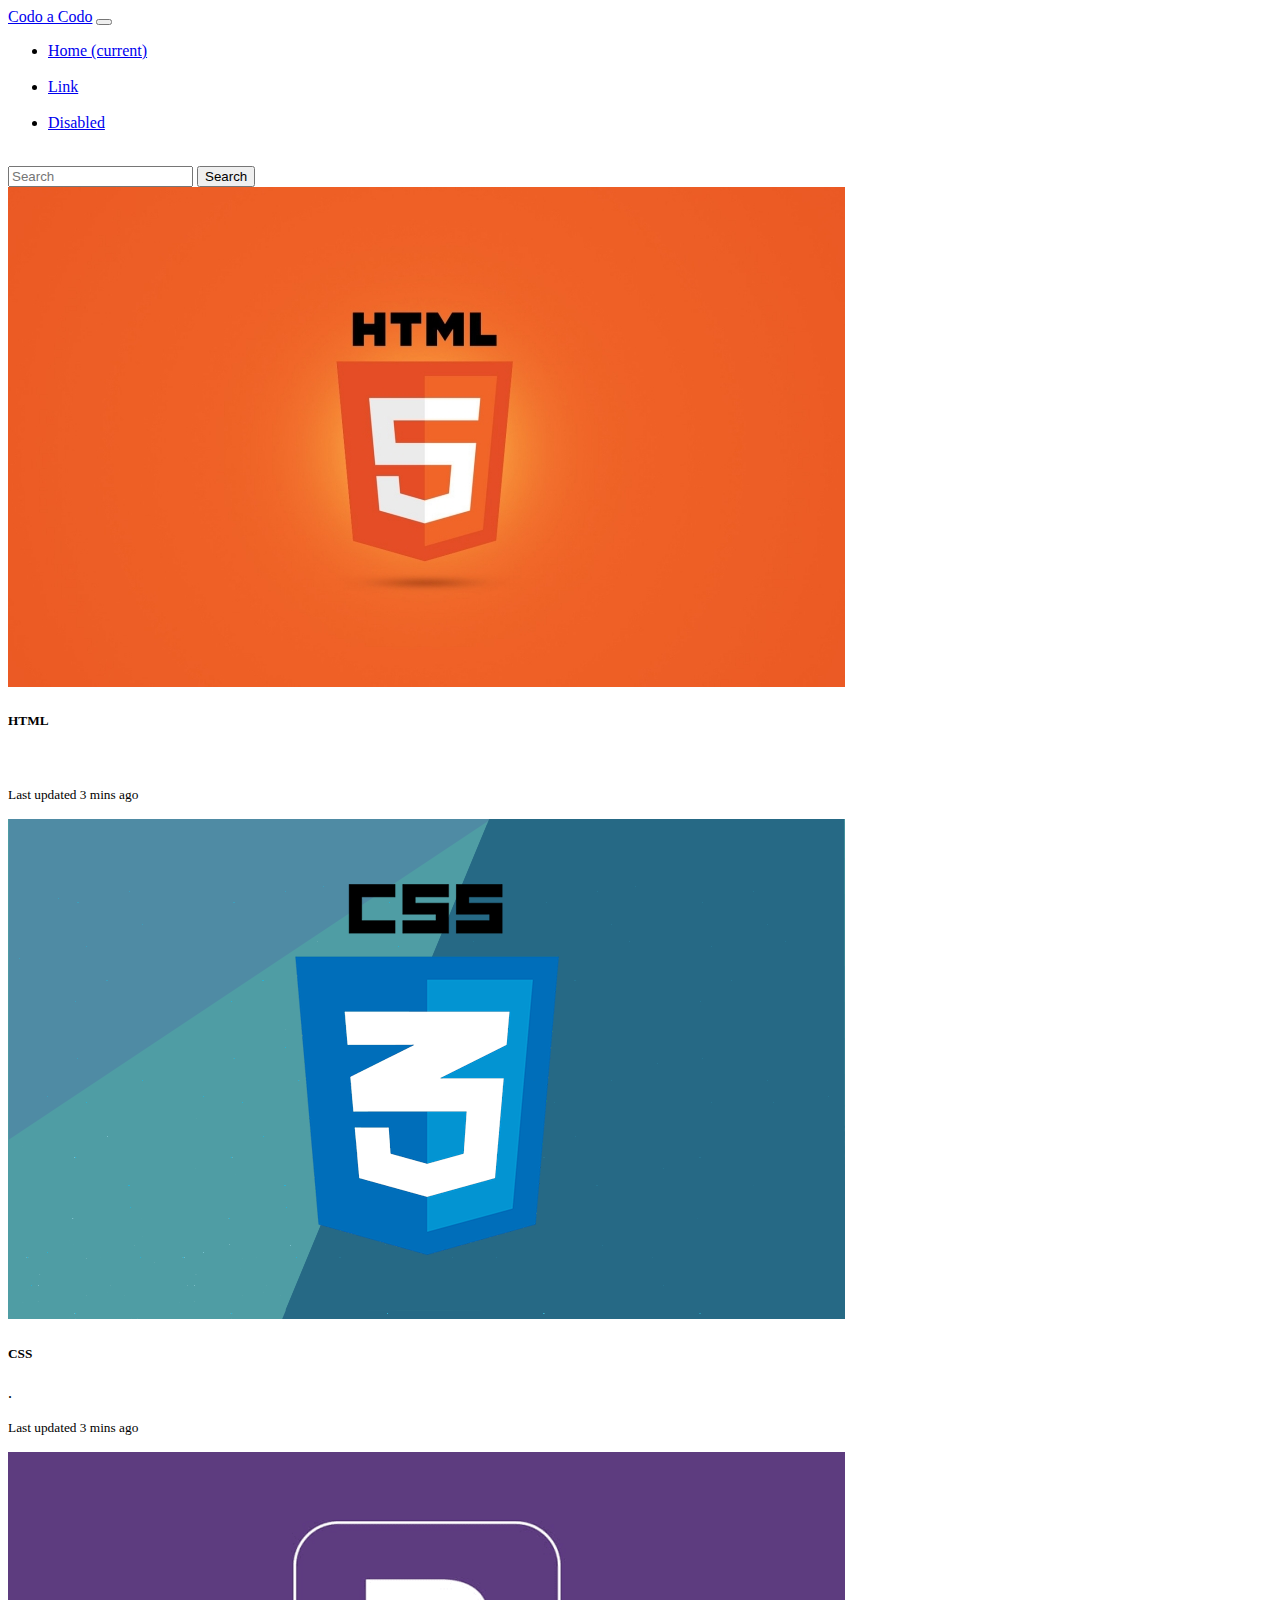
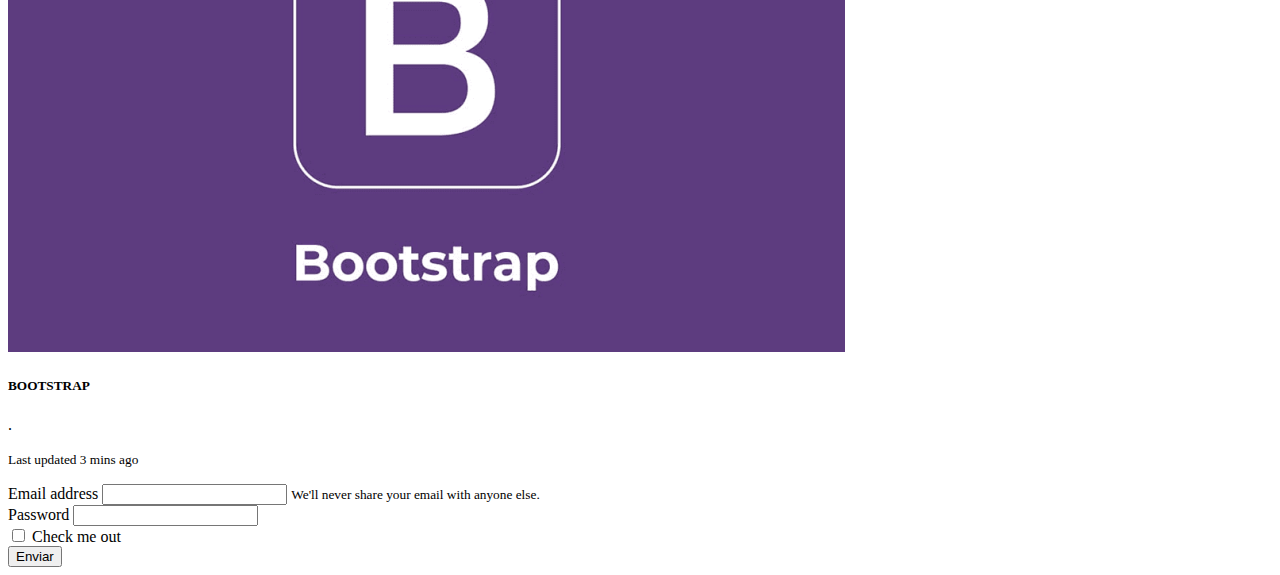
<file: JUNIO2021/Bootstrap/index.html>
<!DOCTYPE html>
<html lang="en"><head>



    <meta charset="UTF-8">
    <meta name="viewport" content="width=device-width, initial-scale=1.0">
    <link rel="stylesheet" href="https://cdn.jsdelivr.net/npm/bootstrap@4.6.0/dist/css/bootstrap.min.css" integrity="sha384-B0vP5xmATw1+K9KRQjQERJvTumQW0nPEzvF6L/Z6nronJ3oUOFUFpCjEUQouq2+l" crossorigin="anonymous"><title>Document</title></head><body>
    <nav class="navbar navbar-expand-lg navbar-light bg-light">
        <a class="navbar-brand" href="#">Codo a Codo</a>
        <button class="navbar-toggler" type="button" data-toggle="collapse" data-target="#navbarSupportedContent" aria-controls="navbarSupportedContent" aria-expanded="false" aria-label="Toggle navigation">
          <span class="navbar-toggler-icon"></span>
        </button>

        </nav><div class="collapse navbar-collapse" id="navbarSupportedContent">
          <ul class="navbar-nav mr-auto">
            <li class="nav-item active">
              <a class="nav-link" href="#">Home <span class="sr-only">(current)</span></a>
            <br>
    <br>
</li>
            <li class="nav-item">
              <a class="nav-link" href="#">Link</a>
            <br>
    <br>
</li>
            <li class="nav-item">
              <a class="nav-link disabled" href="#" tabindex="-1" aria-disabled="true">Disabled</a>
            <br>
    <br>
</li>
          </ul>
          <form class="form-inline my-2 my-lg-0">
            <input class="form-control mr-sm-2" placeholder="Search" aria-label="Search" type="search">
            <button class="btn btn-outline-success my-2 my-sm-0" type="submit">Search</button>
          </form>
        </div>
      
    <!---->
    <div class="card-group">
        <div class="card">
          <img src="./img/html5.jpeg" class="card-img-top" alt="...">
          <div class="card-body">
            <h5 class="card-title">HTML<br>
</h5>
            <p class="card-text"><br>
</p>
            <p class="card-text"><small class="text-muted">Last updated 3 mins ago</small></p>
          </div>
        </div>
        <div class="card">
          <img src="./img/css.png" class="card-img-top" alt="...">
          <div class="card-body">
            <h5 class="card-title">CSS<br>
</h5>
            <p class="card-text">.</p>
            <p class="card-text"><small class="text-muted">Last updated 3 mins ago</small></p>
          </div>
        </div>
        <div class="card">
          <img src="./img/bootstrap.png" class="card-img-top" alt="...">
          <div class="card-body">
            <h5 class="card-title">BOOTSTRAP<br>
</h5>
            <p class="card-text">.</p>
            <p class="card-text"><small class="text-muted">Last updated 3 mins ago</small></p>
          </div>
        </div>
      </div>
    <!---->
    <form>
        <div class="form-group">
          <label for="exampleInputEmail1">Email address</label>
          <input class="form-control" id="exampleInputEmail1" aria-describedby="emailHelp" type="email">
          <small id="emailHelp" class="form-text text-muted">We'll never share your email with anyone else.</small>
        </div>
        <div class="form-group">
          <label for="exampleInputPassword1">Password</label>
          <input class="form-control" id="exampleInputPassword1" type="password">
        </div>
        <div class="form-group form-check">
          <input class="form-check-input" id="exampleCheck1" type="checkbox">
          <label class="form-check-label" for="exampleCheck1">Check me out</label>
        </div>
        <button type="submit" class="btn btn-primary">Enviar</button>
      </form>
    <script src="https://code.jquery.com/jquery-3.5.1.slim.min.js" integrity="sha384-DfXdz2htPH0lsSSs5nCTpuj/zy4C+OGpamoFVy38MVBnE+IbbVYUew+OrCXaRkfj" crossorigin="anonymous"></script>
    <script src="https://cdn.jsdelivr.net/npm/bootstrap@4.6.0/dist/js/bootstrap.bundle.min.js" integrity="sha384-Piv4xVNRyMGpqkS2by6br4gNJ7DXjqk09RmUpJ8jgGtD7zP9yug3goQfGII0yAns" crossorigin="anonymous"></script>
</body></html>
</file>
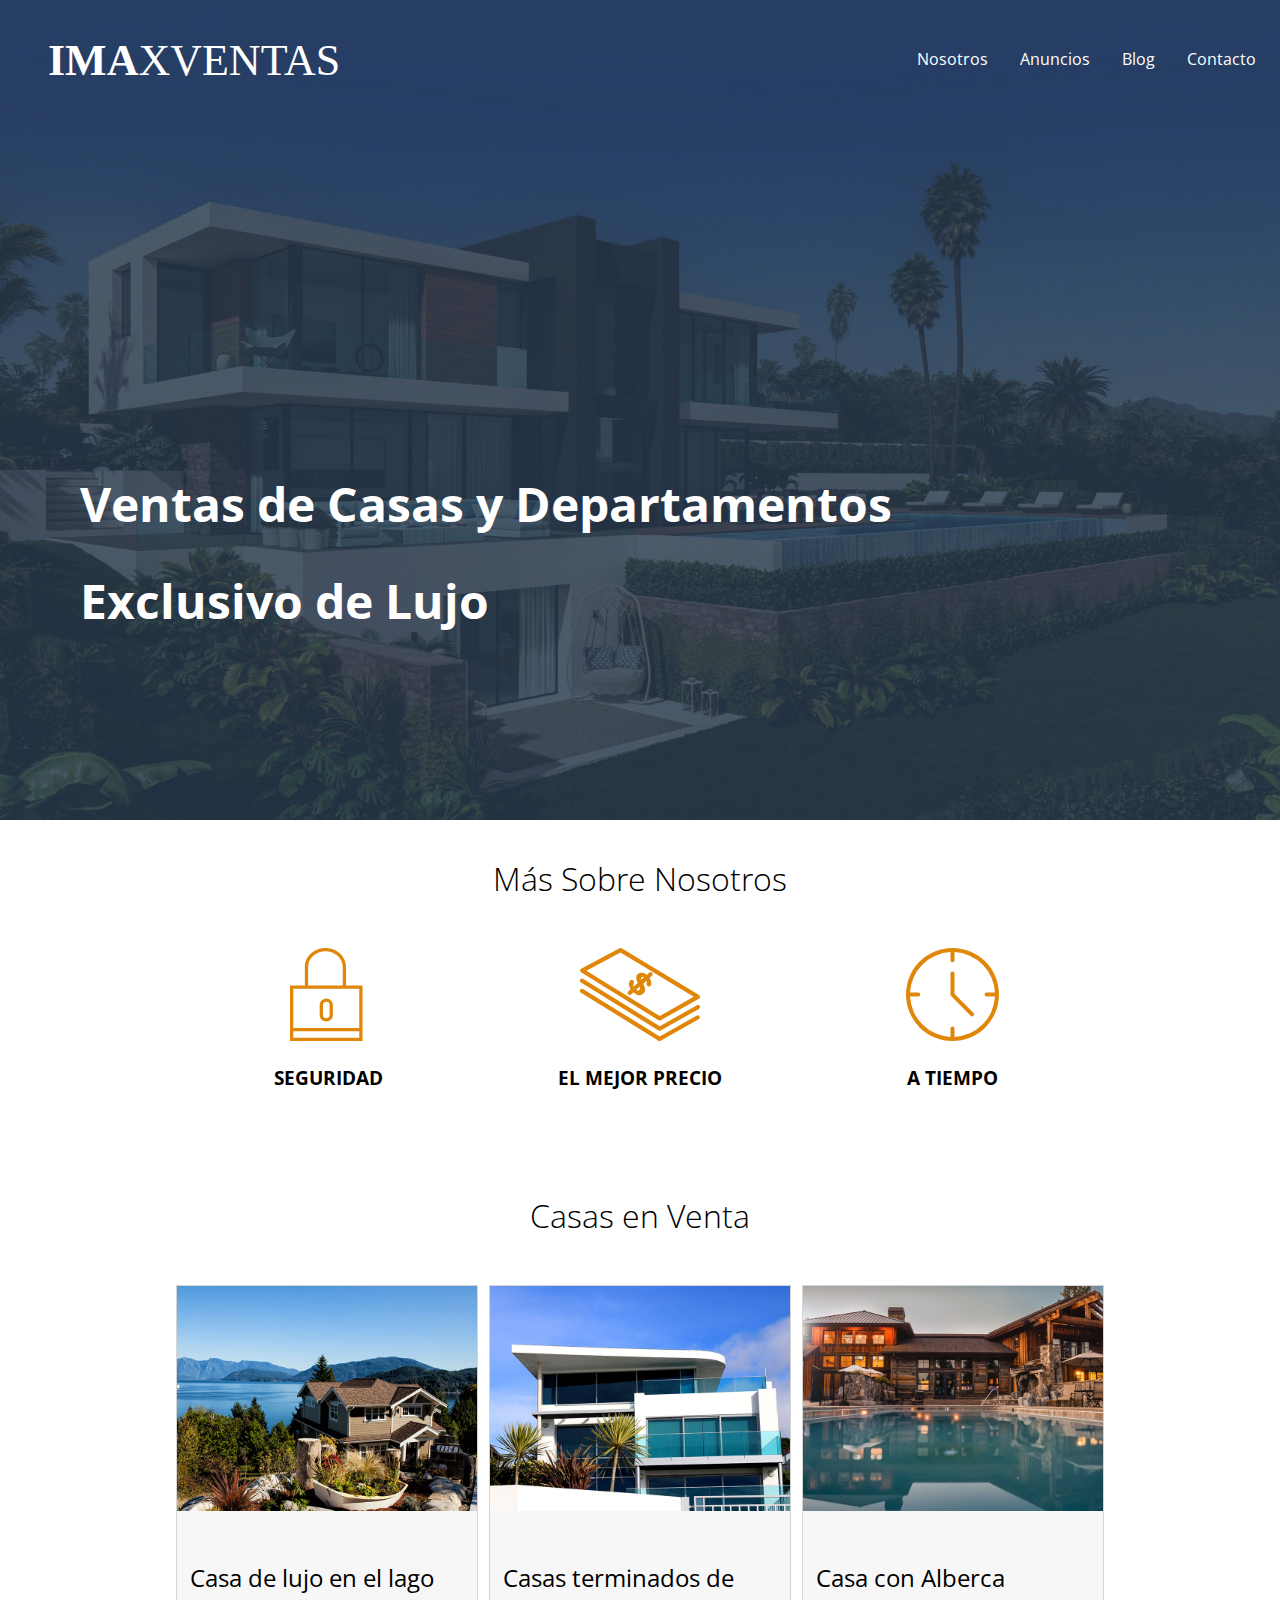
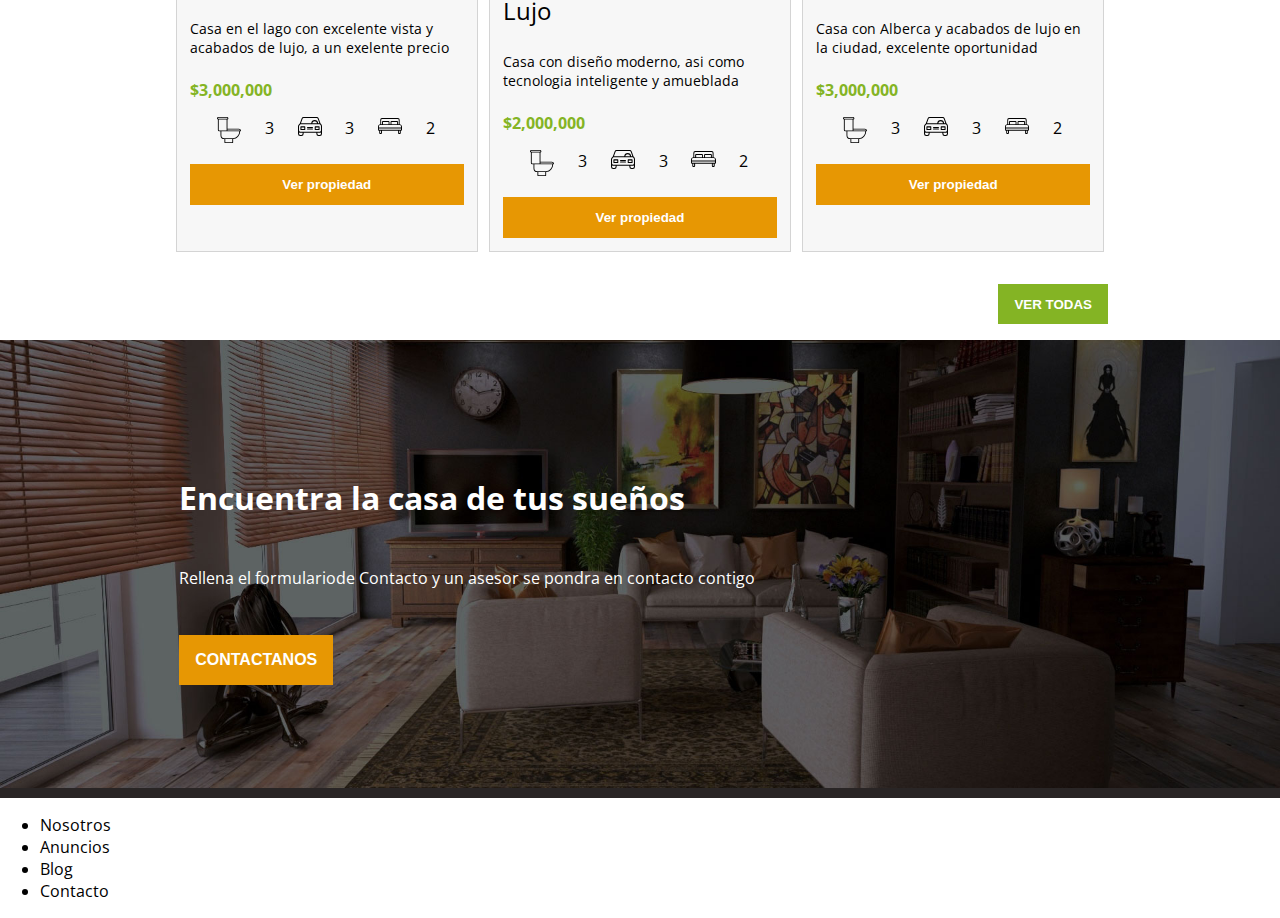
<file: JUNIO2021/Integrador_1/index.html>
<!DOCTYPE html>
<html lang="en"><head>



    <meta charset="UTF-8">
    <meta name="viewport" content="width=device-width, initial-scale=1.0">
    <link rel="preconnect" href="https://fonts.gstatic.com">
    <link rel="preconnect" href="https://fonts.gstatic.com">
    <link href="https://fonts.googleapis.com/css2?family=Open+Sans:wght@300;600&amp;display=swap" rel="stylesheet">
    <link href="https://fonts.googleapis.com/css2?family=Open+Sans:wght@300&amp;display=swap" rel="stylesheet">
    <link rel="stylesheet" href="./css/style.css"><title>Document</title></head><body>
    <div class="block">
        <img src="./img/header.jpg" alt="">
        <div class="block-logo">
            <img src="./img/logo.svg" alt="">
        </div>
        <div class="block-nav">
            <ul>
                <li>Nosotros</li>
                <li>Anuncios</li>
                <li>Blog</li>
                <li>Contacto</li>
            </ul>
        </div>
        <div class="block-inferior">
            <p>Ventas de Casas y Departamentos</p>
            <p>Exclusivo de Lujo</p>
        </div>
    </div>
    <div class="nosotros">
        <div class="nostros-titulo">
            Más Sobre Nosotros
        </div>
        <div class="nosotros-grid">
            <div>
                <img src="./img/icono1.svg" alt="">
                <h3>SEGURIDAD</h3>
                <p><br>
 </p>
            </div>
            <div>
                <img src="./img/icono2.svg" alt="">
                <h3>EL MEJOR PRECIO</h3>
                <p><br>
 </p>
            </div>
            <div>
                <img src="./img/icono3.svg" alt="">
                <h3>A TIEMPO</h3>
                <p><br>
 </p>
            </div>
        </div>
    </div>
    <div class="ventas">
        <div class="ventas-titulo">
            Casas en Venta
        </div>
        <div class="ventas-grid">
            <div class="ventas-grid-anuncio">
                <img src="./img/anuncio1.jpg" alt="">
                <div>
                    <div class="ventas-grid-inf">
                        <p class="venta-grid-anuncio-titulo">Casa de lujo en el lago</p> <br>
                        <p class="venta-grid-anuncio-descripcion">Casa en el lago con excelente vista y acabados de lujo, a
                            un exelente precio</p> <br>
                        <p class="venta-grid-anuncio-precio">$3,000,000</p>

                        <div class="ventas-grid-2">
                            <div>
                                <img src="./img/icono_wc.svg" alt="">
                            </div>
                            <div>
                                3
                            </div>
                            <div>
                                <img src="./img/icono_estacionamiento.svg" alt="">
                            </div>
                            <div>
                                3
                            </div>
                            <div>
                                <img src="./img/icono_dormitorio.svg" alt="">
                            </div>
                            <div>
                                2
                            </div>
                        </div>
                        <button class="ventas-boton">Ver propiedad</button>
                    </div>
                </div>
            </div>
            <div class="ventas-grid-anuncio">
                <img src="./img/anuncio2.jpg" alt="">
                <div>
                    <div class="ventas-grid-inf">
                        <p class="venta-grid-anuncio-titulo">Casas terminados de Lujo</p> <br>
                        <p class="venta-grid-anuncio-descripcion">Casa con diseño moderno, asi como tecnologia
                            inteligente y amueblada </p> <br>
                        <p class="venta-grid-anuncio-precio">$2,000,000</p>

                        <div class="ventas-grid-2">
                            <div>
                                <img src="./img/icono_wc.svg" alt="">
                            </div>
                            <div>
                                3
                            </div>
                            <div>
                                <img src="./img/icono_estacionamiento.svg" alt="">
                            </div>
                            <div>
                                3
                            </div>
                            <div>
                                <img src="./img/icono_dormitorio.svg" alt="">
                            </div>
                            <div>
                                2
                            </div>
                        </div>
                        <button class="ventas-boton">Ver propiedad</button>
                    </div>
                </div>
            </div>
            <div class="ventas-grid-anuncio">
                <img src="./img/anuncio3.jpg" alt="">
                <div>
                    <div class="ventas-grid-inf">
                        <p class="venta-grid-anuncio-titulo">Casa con Alberca</p> <br>
                        <p class="venta-grid-anuncio-descripcion">Casa con Alberca y acabados de lujo en la ciudad,
                            excelente oportunidad</p> <br>
                        <p class="venta-grid-anuncio-precio">$3,000,000</p>

                        <div class="ventas-grid-2">
                            <div>
                                <img src="./img/icono_wc.svg" alt="">
                            </div>
                            <div>
                                3
                            </div>
                            <div>
                                <img src="./img/icono_estacionamiento.svg" alt="">
                            </div>
                            <div>
                                3
                            </div>
                            <div>
                                <img src="./img/icono_dormitorio.svg" alt="">
                            </div>
                            <div>
                                2
                            </div>
                        </div>
                        <button class="ventas-boton">Ver propiedad</button>
                    </div>
                </div>
            </div>
        </div>
        <div class="ver">
            <button>VER TODAS</button>
        </div>
    </div>

    <div class="block-encuentra">
        <img src="./img/encuentra.jpg" alt="">
        <p class="block-encuentra-texto-titulo">Encuentra la casa de tus sueños</p>
        <p class="block-encuentra-texto-txt">Rellena el formulariode Contacto y un asesor se pondra en contacto contigo<br>
</p>
        <button class="block-encuentra-texto-btn">CONTACTANOS</button>
    </div>
    <footer>
        </footer><div class="footer-grid">
            <div>
                <ul>
                    <li>Nosotros</li>
                    <li>Anuncios</li>
                    <li>Blog</li>
                    <li>Contacto</li>
                </ul>
            </div>
            <div>
                <span><br>

                    
                </span>
            </div>
        </div>
    
</body></html>
</file>
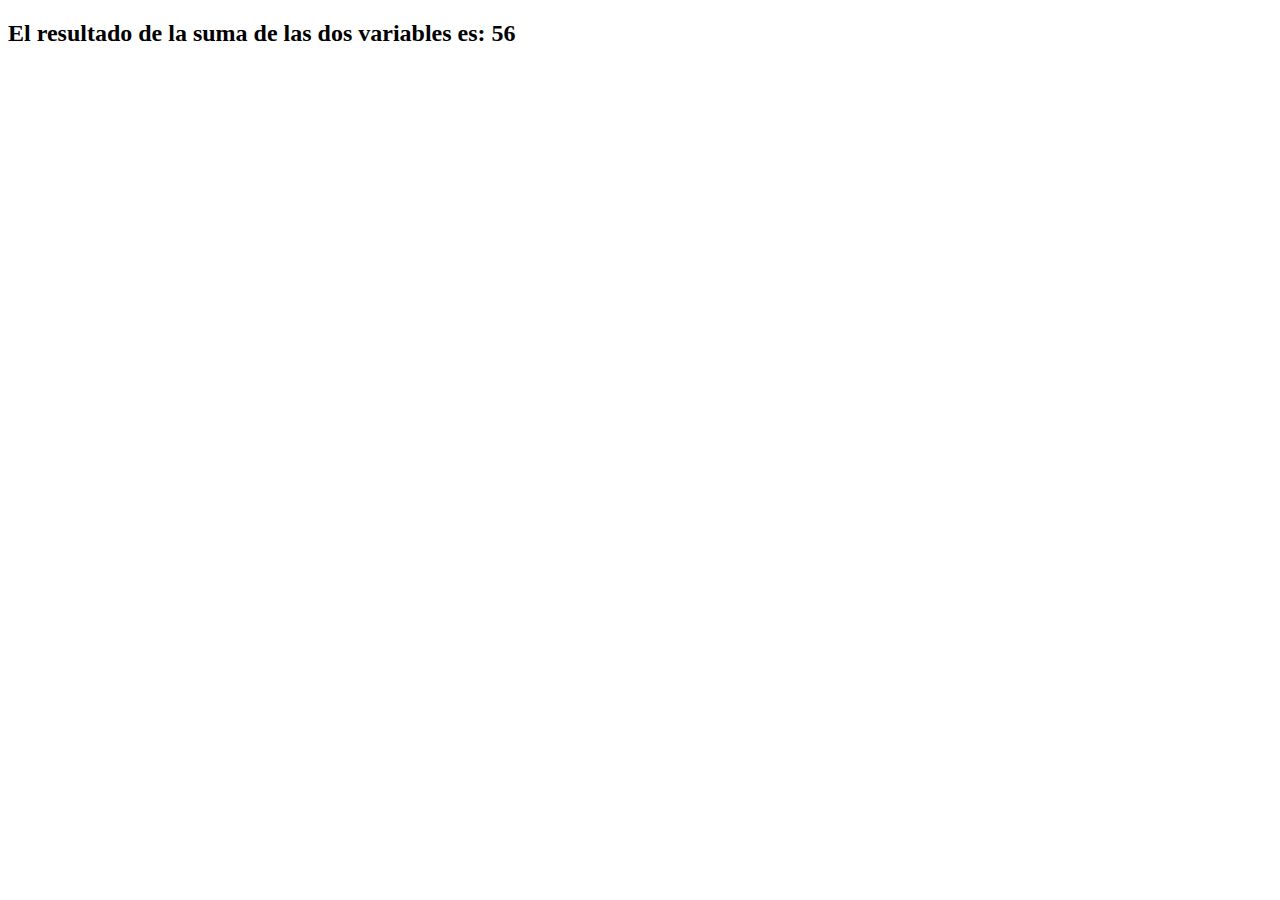
<file: JUNIO2021/mediaJS/index.html>
<!DOCTYPE html>
<html lang="en">
<head>
    <meta charset="UTF-8">
    <meta name="viewport" content="width=device-width, initial-scale=1.0">
    <title>Resultado</title>
</head>
<body>
    <h2 id="resultadoCalculo"></h2>
    <script src="./js/main.js"></script>
</body>
</html>
</file>
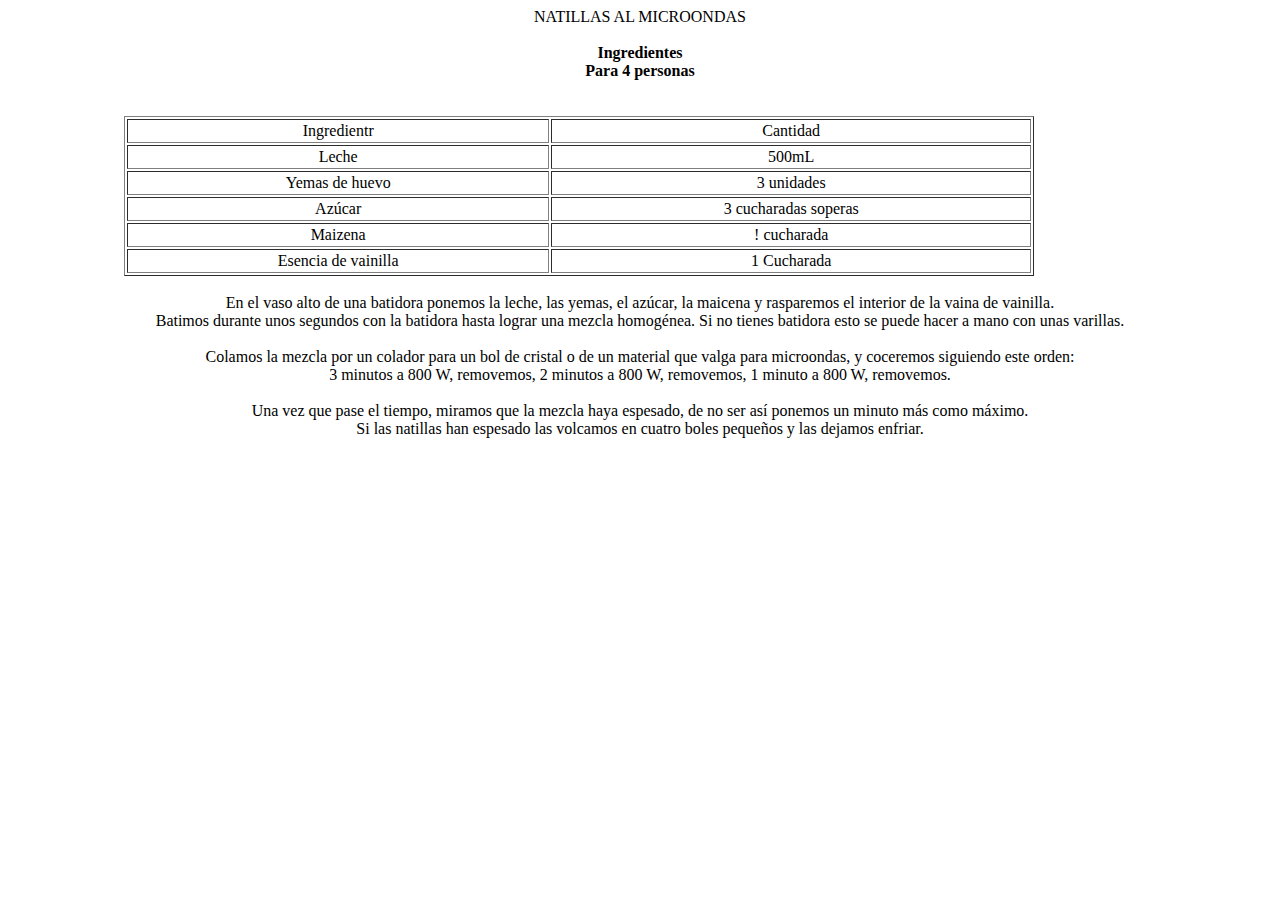
<file: JUNIO2021/Actividad1/NATILLAS AL MICROONDAS.html>
<!DOCTYPE html PUBLIC "-//W3C//DTD HTML 4.01//EN" "http://www.w3.org/TR/html4/strict.dtd">
<html><head>
  
  <meta content="text/html; charset=ISO-8859-1" http-equiv="content-type">
  <title>NATILLAS AL MICROONDAS</title>

  
</head><body>
<div style="text-align: center;">NATILLAS AL MICROONDAS<br>
<br>
<span style="font-weight: bold;">Ingredientes</span><br style="font-weight: bold;">
<span style="font-weight: bold;">Para 4 personas</span><br>
<br>
<br>
<table style="text-align: center; margin-left: 116px; width: 910px;" border="1" cellpadding="2" cellspacing="2">
  <tbody>
    <tr>
      <td style="vertical-align: top; width: 363px;">Ingredientr<br>
      </td>
      <td style="vertical-align: top; width: 413px; text-align: center;">Cantidad<br>
      </td>
    </tr>
    <tr>
      <td style="vertical-align: top; width: 363px;">Leche</td>
      <td style="vertical-align: top; width: 413px; text-align: center;">500mL<br>
      </td>
    </tr>
    <tr>
      <td style="vertical-align: top; width: 363px;">Yemas de huevo<br>
      </td>
      <td style="vertical-align: top; width: 413px; text-align: center;">3
unidades<br>
      </td>
    </tr>
    <tr>
      <td style="vertical-align: top; width: 363px; text-align: center;">Az�car<br>
      </td>
      <td style="vertical-align: top; width: 413px; text-align: center;">3
cucharadas soperas<br>
      </td>
    </tr>
    <tr>
      <td style="vertical-align: top; width: 363px;">Maizena<br>
      </td>
      <td style="vertical-align: top; width: 413px; text-align: center;">!
cucharada<br>
      </td>
    </tr>
    <tr>
      <td style="vertical-align: top; width: 363px;">Esencia de vainilla<br>
      </td>
      <td style="vertical-align: top; width: 413px;">1 Cucharada<br>
      </td>
    </tr>
  </tbody>
</table>
<br>
En el vaso alto de una batidora ponemos la leche, las yemas, el az�car,
la maicena y rasparemos el interior de la vaina de vainilla. <br>
Batimos durante unos segundos con la batidora hasta lograr una mezcla
homog�nea. Si no tienes batidora esto se puede hacer a mano con unas
varillas.<br>
<br>
Colamos la mezcla por un colador para un bol de cristal o de un
material que valga para microondas, y coceremos siguiendo este orden: <br>
3 minutos a 800 W, removemos, 2 minutos a 800 W, removemos, 1 minuto a 800 W, removemos.<br>
<br>
Una vez que pase el tiempo, miramos que la mezcla haya espesado, de no ser as� ponemos un minuto m�s como m�ximo. <br>
Si las natillas han espesado las volcamos en cuatro boles peque�os y las dejamos enfriar.<br>
<br><br>
</div>
<title>C�mo hacer natillas r�pidas en el microondas</title>
<title>C�mo hacer natillas r�pidas en el microondas</title>



</body></html>
</file>
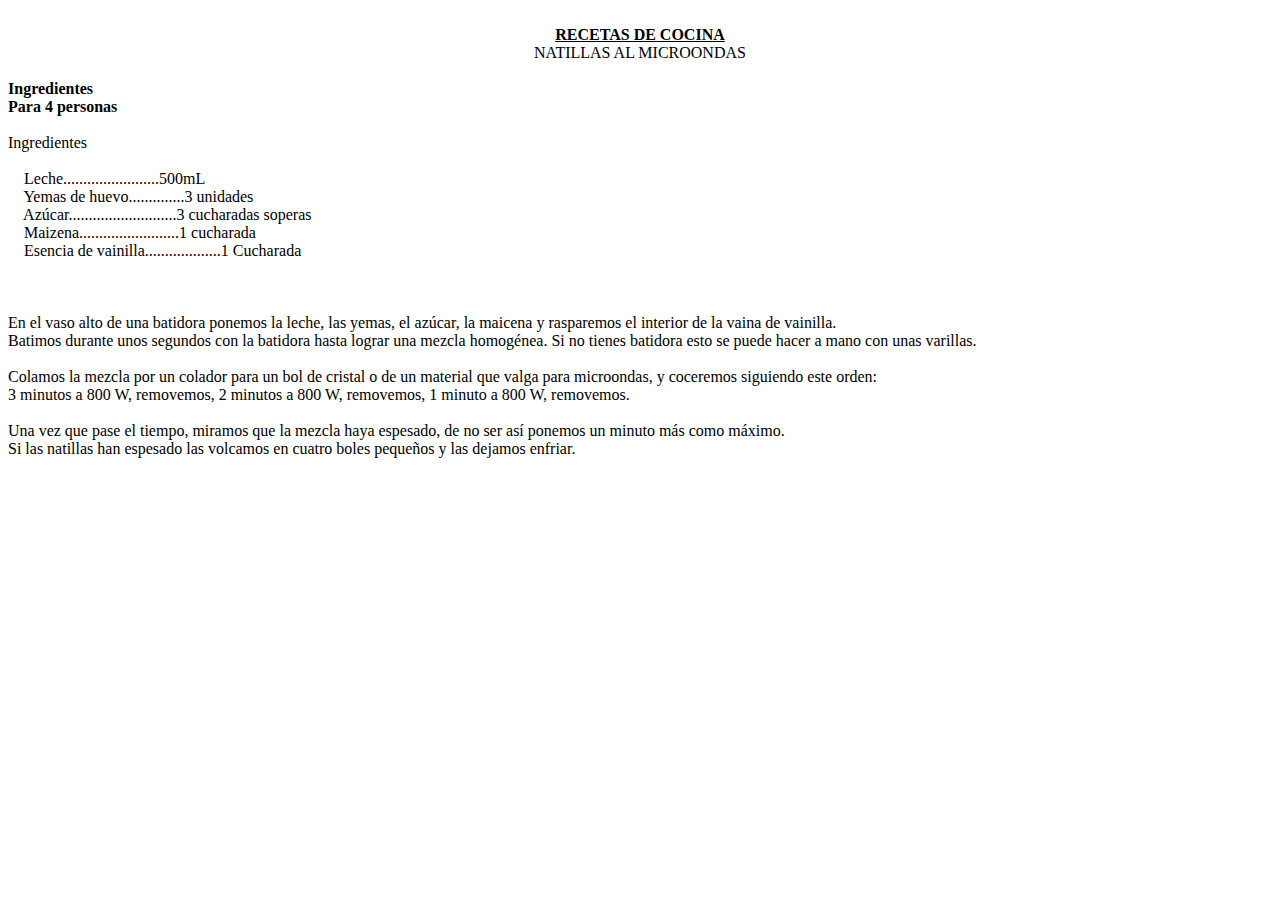
<file: JUNIO2021/Actividad1/NATILLAS_dos.html>
<!DOCTYPE html PUBLIC "-//W3C//DTD HTML 4.01//EN" "http://www.w3.org/TR/html4/strict.dtd">
<html><head>
  
  <meta content="text/html; charset=ISO-8859-1" http-equiv="content-type">
  <title>NATILLAS AL MICROONDAS</title>

  
</head><body>
<div style="text-align: center;"><br>
<span style="font-weight: bold; text-decoration: underline;">RECETAS DE
COCINA</span><br>
NATILLAS AL MICROONDAS<br>
<br>
<div style="text-align: justify;"><span style="font-weight: bold;">Ingredientes</span><br style="font-weight: bold;">
<span style="font-weight: bold;">Para 4 personas</span><br>
<br>
Ingredientes<br>
&nbsp;&nbsp;&nbsp; <br>
&nbsp;&nbsp;&nbsp; Leche........................500mL<br>
&nbsp;&nbsp;&nbsp; Yemas de huevo..............3 unidades<br>
&nbsp;&nbsp;&nbsp; Az�car...........................3 cucharadas soperas<br>
&nbsp;&nbsp;&nbsp; Maizena.........................1 cucharada<br>
&nbsp;&nbsp;&nbsp; Esencia de vainilla...................1 Cucharada<br>
<br>
<br>
<br>
En el vaso alto de una batidora ponemos la leche, las yemas, el az�car,
la maicena y rasparemos el interior de la vaina de vainilla. <br>
Batimos durante unos segundos con la batidora hasta lograr una mezcla
homog�nea. Si no tienes batidora esto se puede hacer a mano con unas
varillas.<br>
<br>
Colamos la mezcla por un colador para un bol de cristal o de un
material que valga para microondas, y coceremos siguiendo este orden: <br>
3 minutos a 800 W, removemos, 2 minutos a 800 W, removemos, 1 minuto a
800 W, removemos.<br>
<br>
Una vez que pase el tiempo, miramos que la mezcla haya espesado, de no
ser as� ponemos un minuto m�s como m�ximo. <br>
Si las natillas han espesado las volcamos en cuatro boles peque�os y
las dejamos enfriar.<br>
</div>
<br>
<br>
</div>

</body></html>
</file>
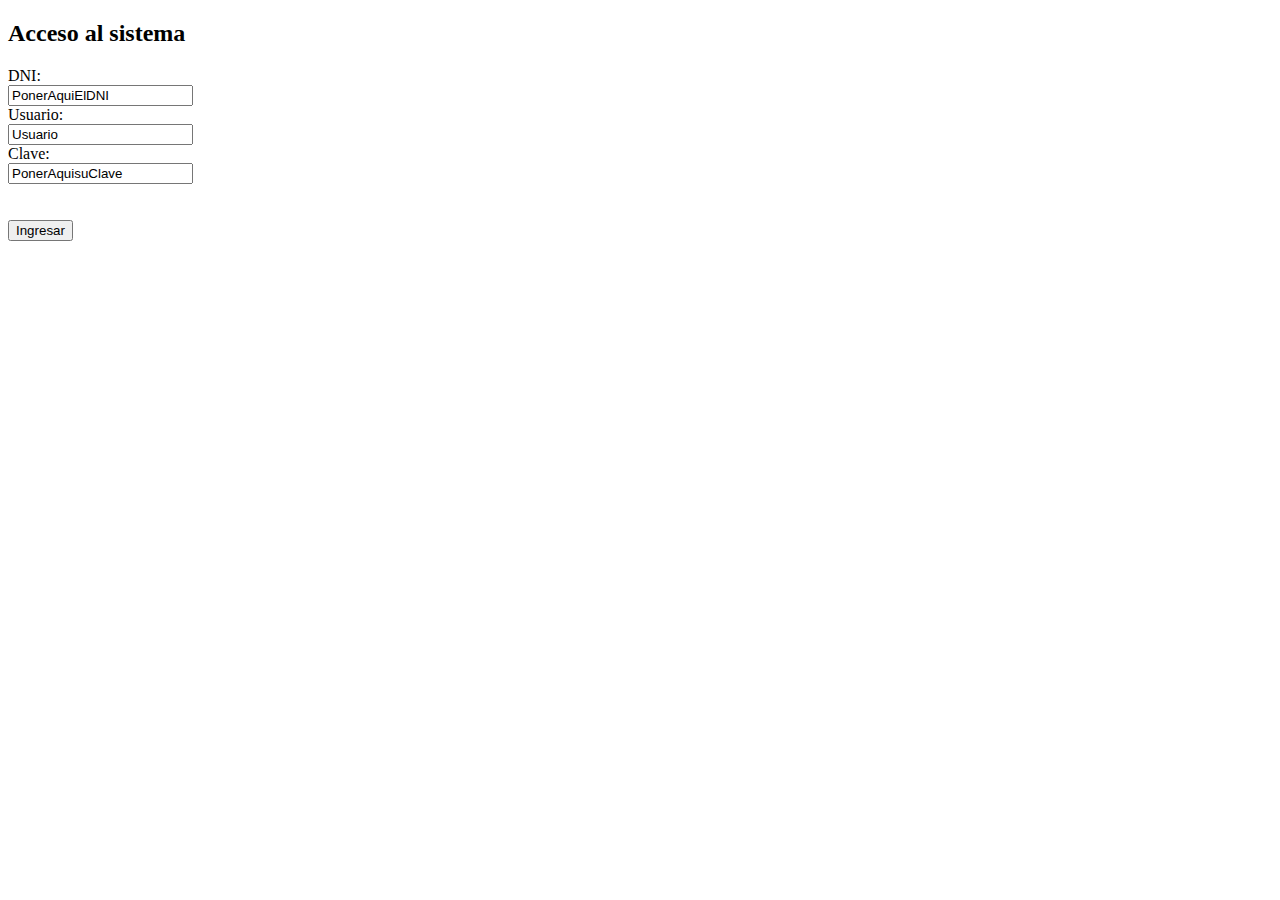
<file: JUNIO2021/Actividad2/formulario.html>
<!DOCTYPE html>
<html>
<body>

<h2>Acceso al sistema</h2>

<form action="/action_page.php">

  <label for="dni">DNI:</label><br>
  <input type="text" id="dni" name="dni" value="PonerAquiElDNI"><br>
  
  <label for="Usuario">Usuario:</label><br>
  <input type="text" id="usuario" name="usuario" value="Usuario"><br>
  
   <label for="Clave">Clave:</label><br>
  <input type="text" id="clave" name="clave" value="PonerAquisuClave"><br>
  
  
  
  <br><br>
  <input type="submit" value="Ingresar">
</form> 



</body>
</html>
</file>
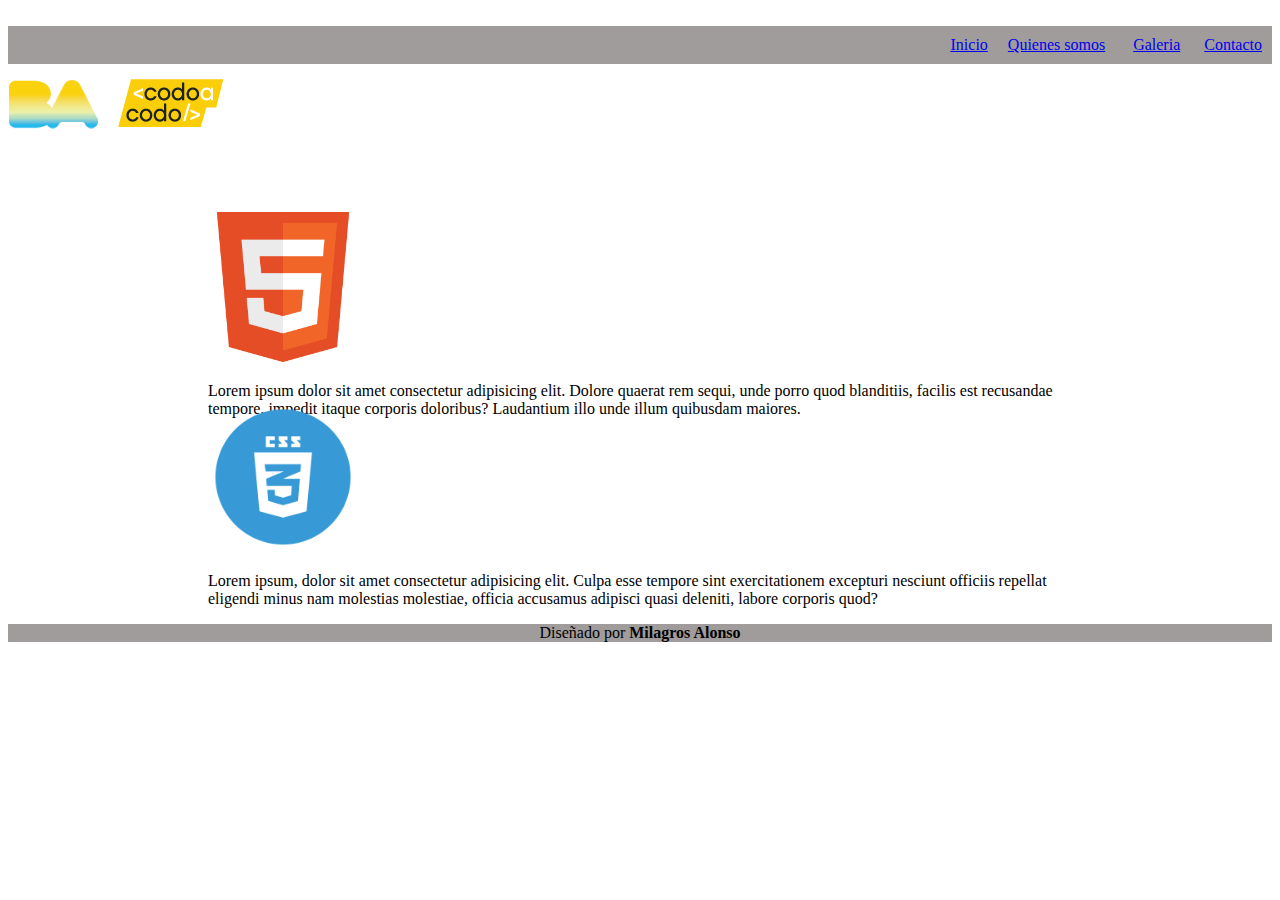
<file: JUNIO2021/Actividad3/Actividad obligatoria CSS.html>
<!DOCTYPE html>
<html lang="en"><head>
  
  <meta charset="UTF-8">

  
  <meta http-equiv="X-UA-Compatible" content="IE=edge">

  
  <meta name="viewport" content="width=device-width, initial-scale=1.0">

  
  <link rel="stylesheet" href="actividadObligatoria.css">
  <title>Actividad obligatoria CSS</title>

  
</head><body>
<header> &nbsp;&nbsp;&nbsp;&nbsp;&nbsp;&nbsp;&nbsp;&nbsp;&nbsp;&nbsp;&nbsp;&nbsp;&nbsp;&nbsp;&nbsp;&nbsp;&nbsp;&nbsp;</header><header><nav>&nbsp;&nbsp;&nbsp;&nbsp;&nbsp;&nbsp;&nbsp;&nbsp;&nbsp;&nbsp;&nbsp;&nbsp;&nbsp;&nbsp;&nbsp;&nbsp;&nbsp;&nbsp;&nbsp;&nbsp;&nbsp;&nbsp;&nbsp;&nbsp;&nbsp;&nbsp;&nbsp;&nbsp;&nbsp;&nbsp;&nbsp;&nbsp;&nbsp;&nbsp;&nbsp;&nbsp;&nbsp;&nbsp;&nbsp;&nbsp;&nbsp;&nbsp;&nbsp;&nbsp;&nbsp;&nbsp;&nbsp;&nbsp;&nbsp;&nbsp;&nbsp;&nbsp;&nbsp;&nbsp;&nbsp;&nbsp;&nbsp;&nbsp;&nbsp;&nbsp;&nbsp;&nbsp;&nbsp;&nbsp;&nbsp;&nbsp;&nbsp;&nbsp;&nbsp;&nbsp;&nbsp;&nbsp;&nbsp;&nbsp;&nbsp;&nbsp;&nbsp;&nbsp;&nbsp;&nbsp;&nbsp;&nbsp;&nbsp;&nbsp;&nbsp;&nbsp;&nbsp;&nbsp;&nbsp;&nbsp;&nbsp;&nbsp;&nbsp;&nbsp;&nbsp;&nbsp;&nbsp;&nbsp;&nbsp;&nbsp;&nbsp;&nbsp;&nbsp;&nbsp;&nbsp;&nbsp;&nbsp;&nbsp;&nbsp;&nbsp;&nbsp;&nbsp;&nbsp;&nbsp;&nbsp;&nbsp;&nbsp;&nbsp;&nbsp;&nbsp;&nbsp;&nbsp;&nbsp;&nbsp;&nbsp;
<a href="http://">Inicio</a>&nbsp;&nbsp;&nbsp;&nbsp; <a href="http://">Quienes somos</a> &nbsp;&nbsp; &nbsp;&nbsp; <a href="http://">Galeria</a>&nbsp;&nbsp;&nbsp;&nbsp;&nbsp; <a href="http://">Contacto</a></nav></header><a href="http://"><img src="img-codo%20a%20codo.png" alt="Logo BA-Codo a codo" class="img-codoAcodo"></a>
<div>
<div style="margin-top: 61px; height: 170px;" class="parrafo"> <img src="img-html5.png" alt="Logo html 5" class="img-logos">
<p>Lorem ipsum dolor sit amet consectetur adipisicing elit. Dolore
quaerat rem sequi, unde porro quod blanditiis, facilis est recusandae
tempore, impedit itaque corporis doloribus? Laudantium illo unde illum
quibusdam maiores.</p>
</div>
<div class="parrafo"> <img src="img-css3.png" alt="Logo CSS 3" class="img-logos">
<p>Lorem ipsum, dolor sit amet consectetur adipisicing elit. Culpa esse
tempore sint exercitationem excepturi nesciunt officiis repellat
eligendi minus nam molestias molestiae, officia accusamus adipisci
quasi deleniti, labore corporis quod?</p>
</div>
</div>

<footer>Diseñado por <span class="nombreAlumno">Milagros Alonso</span>
</footer>
</body></html>
</file>
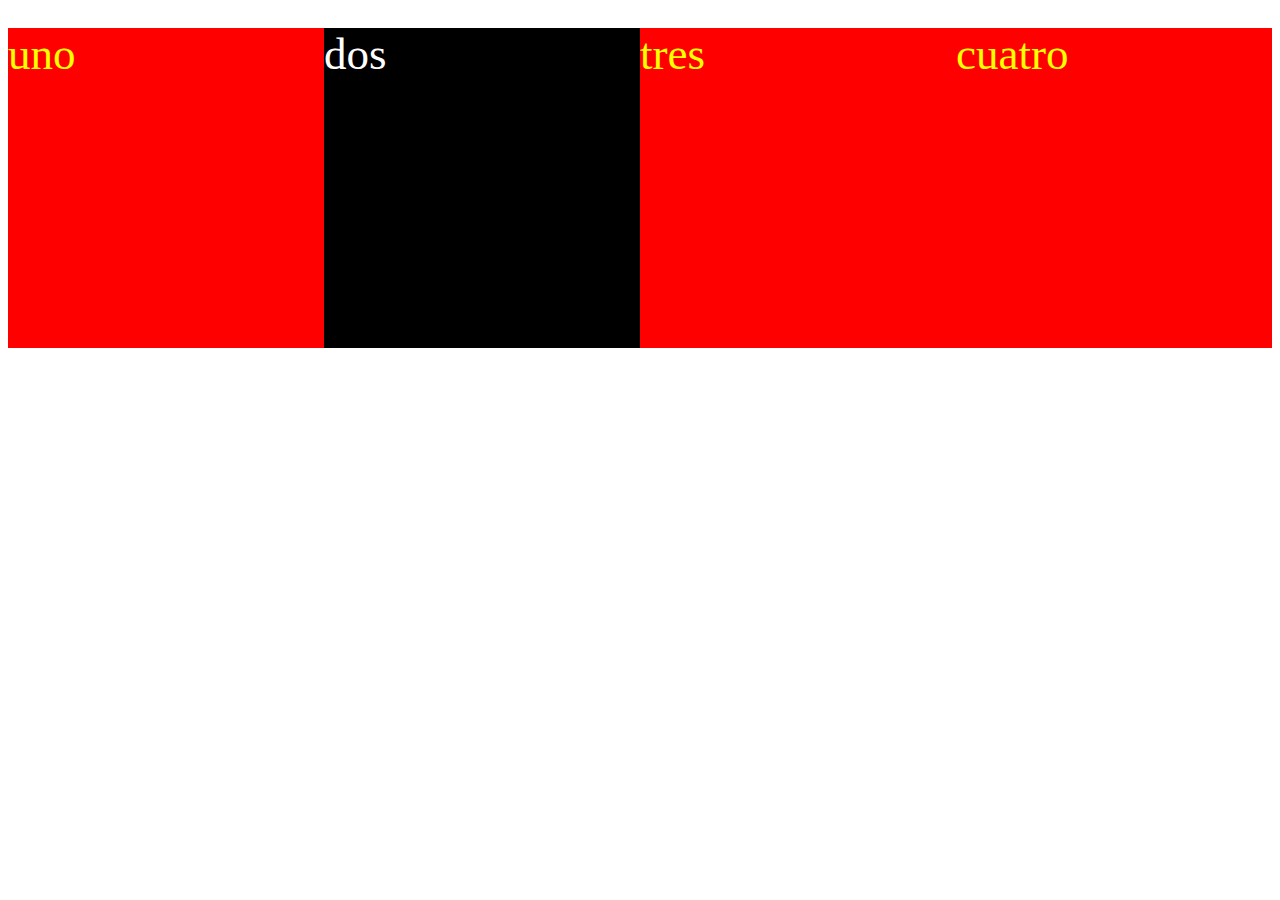
<file: JUNIO2021/Actividad4/actividad.html>
<!DOCTYPE html>
<html lang="en">
    
<head>
    <meta charset="UTF-8">
    <meta http-equiv="X-UA-Compatible" content="IE=edge">
    <meta name="viewport" content="width=device-width, initial-scale=1.0">
    <link rel="stylesheet" href="style-actividadCSS.css">
    <title>Actividad CSS</title>
</head>

<body>

    <div class="container">
        <div class="box-red-yellow box">uno</div>
        <div class="box-black-white box">dos</div>
        <div class="box-red-yellow box">tres</div>
        <div class="box-red-yellow box">cuatro</div>
    </div>

</body>
</html>
</file>
<file: JUNIO2021/Integrador_1/css/style.css>
body{
    margin: 0;
    font-family: 'Open Sans', sans-serif;}    
.block{
    position: relative;
    width: 100%;
}
.block img{
    max-width: 100%;
}
.block-logo{
    position: absolute;
    left: 3rem;
    top: 2rem;
}
.block-nav{
    position: absolute;
    right: 0.5rem;
    top: 2rem;
    color: white;
}
.block-nav ul{
    list-style: none;
    margin:0;
    padding: 0;
    display: flex;
}
.block-nav ul li{
    padding: 1rem;
    font-size: 1rem;
}
.block-inferior{
    bottom: 10rem;
    left: 3rem;
    position: absolute;
    font-weight: bolder;
}
.block-inferior p{
    font-size: 3rem;
    margin: 2rem;
    color: white;
}
/*segunda parte*/
.nostros-titulo, .ventas-titulo{
 font-size: 2rem;
 text-align: center;
 padding: 2rem;
 font-weight: lighter;
}
.nosotros-grid{
    display: grid;
    grid-template-columns: 25% 25% 25%;
    justify-content: center;
    text-align: center;
    padding: 1rem;
}
.ventas{
    width: 75%;
    margin: 0 auto;
}
.ventas-grid{
    display: grid;
    grid-template-columns: 32.5% 32.5% 32.5%;
    justify-content: space-between;
    text-align: center;
    padding: 1rem;
}
.ventas-grid img{
    width: 100%;
}
.ventas-grid-2{
    display: grid;
    grid-template-columns: 10% 5% 10% 5% 10% 5%;
    justify-content: space-around;
    text-align: center;
    padding: 1rem;
}
.ventas-grid-2 img{
    width: 100%;
}
.ventas-grid-anuncio{
    border: 1px rgba(128, 128, 128, 0.295) solid;
    background-color: rgba(197, 197, 197, 0.13);
}
.venta-grid-anuncio-titulo{
    font-size: 1.5rem;
    text-align: start;
    margin-top: 2rem;
    margin-bottom: 0.2rem;
}
.venta-grid-anuncio-descripcion{
text-align: start;
font-size: 0.9rem;
margin: 0em;
}
.venta-grid-anuncio-precio{
    text-align: start;
    margin: 0;
    color: rgb(132, 180, 36);
    font-weight: bolder;}
.ventas-boton{
    width: 100%;
    text-align: center;
    padding: 0.8rem  0rem;
    border-radius: 0;
    border:none;
    color: white;
    background-color: rgb(231, 151, 3);
    font-weight: bolder;
}
.ventas-grid-inf{
    padding: 0.8rem;
}
.ver{
text-align: end;
width: 97.5%;
margin: 0 auto;
}
.ver button{
    margin: 1rem 0px;
    padding: 0.8rem 1rem;
    border: none;
    border-radius: none;
    color: white;
    background-color: rgb(132, 180, 36);
    font-weight: bolder;}
/*pre footer*/
.block-encuentra img{
    max-width: 100%;
}
.block-encuentra{
    position: relative;
}
.block-encuentra p, .block-encuentra button{
    position: absolute;
    margin: 0;
    padding: 0;
}
p.block-encuentra-texto-titulo {
    font-weight: bolder;
    top:30%;
    left: 14%;
    color: white;
    font-size: 2rem;
}
.block-encuentra-texto-txt{
    top:50%;
    left: 14%;
    color: white;
    font-size: 1rem;
}
.block-encuentra button{
    top:65%;
    left: 14%;
    color: white;
    background-color: rgb(231, 151, 3);
    border: none;
    border-radius: none;
    padding: 1rem;
    font-size: 1rem;
    font-weight: bolder;
}
/*footer*/
footer{
    background-color: rgb(41, 37, 37);
    margin-top: -11px;
    color: white;
    padding-top: 1rem;
}
.footer-grid{
    display: grid;
    grid-template-columns: 90% 10%;
    align-items: center;
}
footer ul{
    list-style: none;
    display: flex;
    margin: 0;
    padding: 0;
    padding-left: 7rem;
}
footer ul li{
    padding: 1rem;
    padding-bottom: 0.5rem;
}
@media (max-width: 1000px){
    .ventas-grid{
        grid-template-columns: 50%;
        justify-content: center;
    }
    .ventas-grid-anuncio{
        margin-bottom: 1rem;
    }
    .footer-grid {
        grid-template-columns: 85% 15%;
    }
    footer ul {
        padding-left: 1rem;
    }
    .nosotros-grid {
        grid-template-columns: 50%;
    }
    .block-inferior {
        bottom: 5rem;
        left: 1rem;
    }
}
</file>
<file: JUNIO2021/Actividad3/actividadObligatoria.css>
nav {
    text-align: right;
    background-color: rgb(161, 156, 156);
    padding: 10px;
}

.parrafo {
    margin-top: 20px;
    margin-right: 200px;
    margin-left:200px;
}

footer {
    background-color:rgb(161, 156, 156);
    text-align: center;
}

.img-logos{
    width: 150px;
    height: 150px;

}

.img-logos{
    width: 150px;
    height: 150px;
}

.nombreAlumno {
    font-weight: bold;
}
</file>
<file: JUNIO2021/Actividad4/style-actividadCSS.css>
.container {
    display: flex;
    flex-direction: row;
    justify-content: space-around;
}

.box {
    font-size: 45px;
    height: 320px;
    width: 320px;
    margin-top: 20px;
    
}

.box-red-yellow {
    background-color: red;
    color: yellow;

}

.box-black-white {
    background-color: black;
    color: white;

}
</file>
